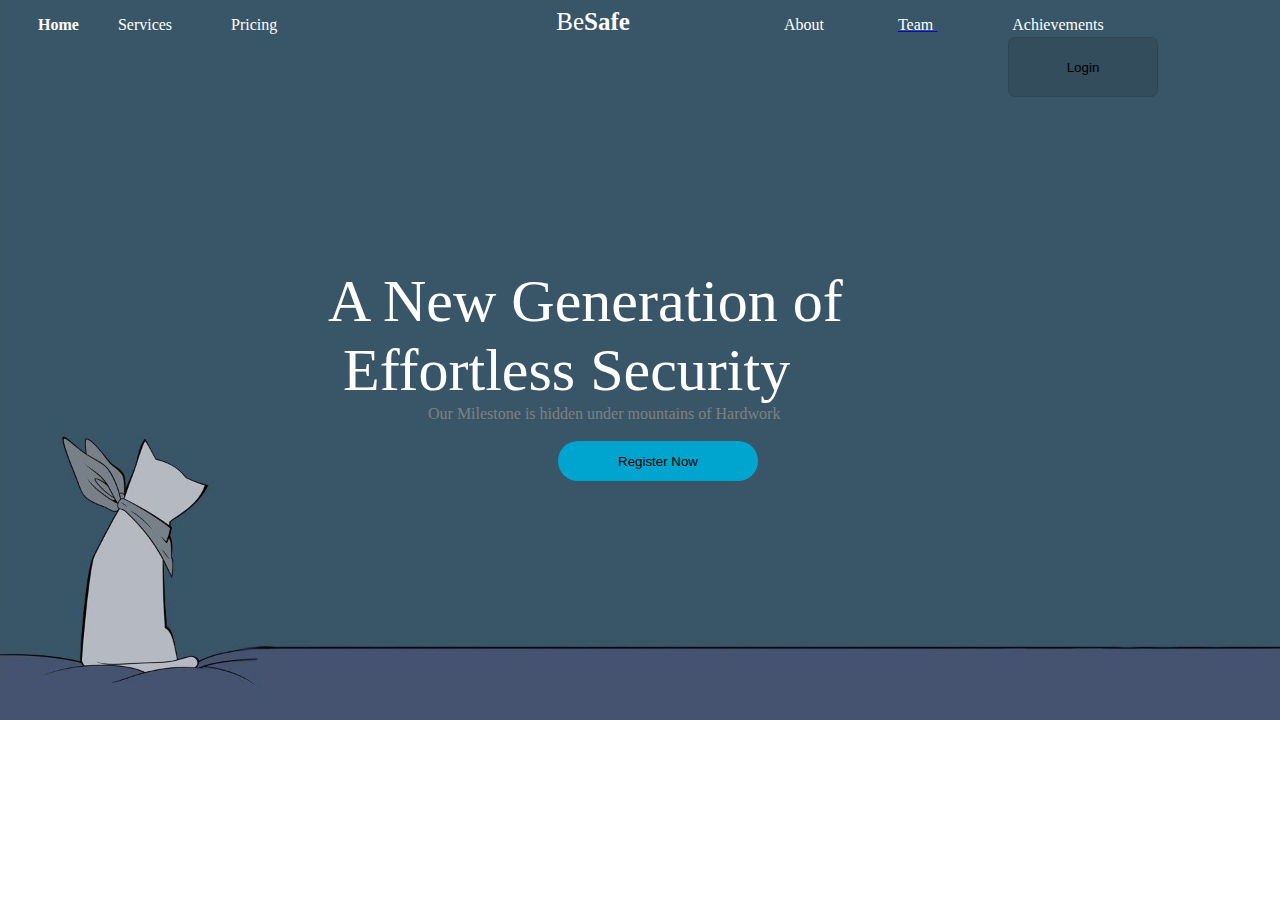
<file: index.html>
<!DOCTYPE html>
<html lang="en" dir="ltr">
  <head>
    <link rel="stylesheet" href="master.css">
    <meta charset="utf-8">
    <title></title>
  </head>
  <body class="body">

  <span style="margin-left:30px;color:white;margin-top:180px;"><b>Home</b></span>
  <span style="margin-left:35px;color:white;margin-top:18px;">Services</span>
  <span style="margin-left:55px;color:white;margin-top:8px">Pricing</span>
  <span style="margin-left:275px;color:white;margin-top:8px;font-size:25px;">Be<b>Safe</b></span>
 <span style="margin-left:150px;color:white;margin-top:8px;">About</b></span>

   <a href="teampage.html">  <span style="margin-left:70px;color:white;margin-top:8px;">Team</b></span>
</a><span style="margin-left:75px;color:white;margin-top:8px;">Achievements</b></span>
  <button type="button" name="button" class="buttonL" >Login</button>
  <div class="div1">
    A New Generation of<br> &nbspEffortless Security
  </div>
  <div class="short" style="font-size=20px;margin-left:420px;color:grey">
    Our Milestone is hidden under mountains of Hardwork
  </div>
<br>  <button type="button" name="button" class="buttonR" >Register Now</button>
<br>


  </body>
</html>
</file>
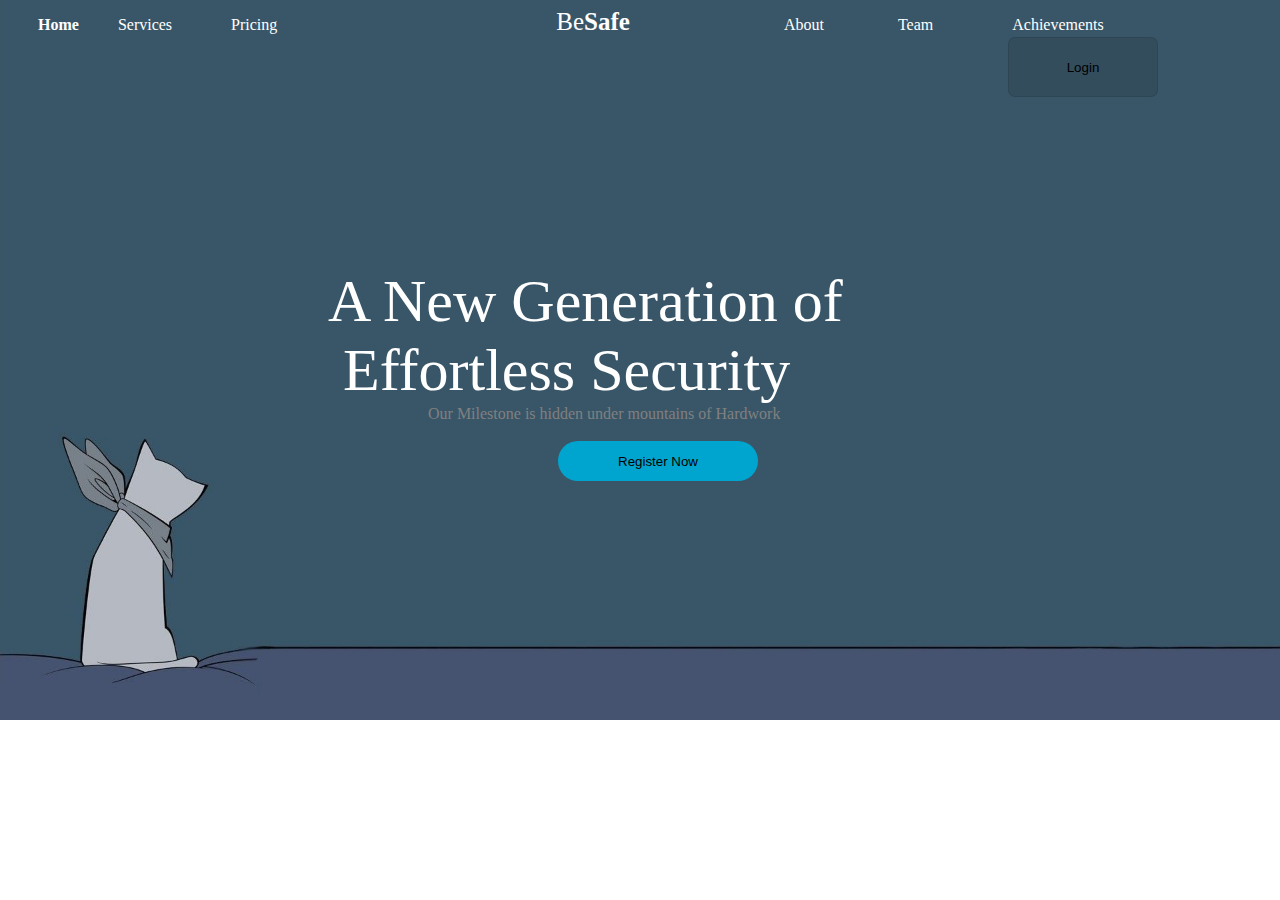
<file: Loginform.html>
<!DOCTYPE html>
<html lang="en" dir="ltr">
  <head>
    <link rel="stylesheet" href="master.css">
    <meta charset="utf-8">
    <title></title>
  </head>
  <body class="body">

  <span style="margin-left:30px;color:white;margin-top:180px;"><b>Home</b></span>
  <span style="margin-left:35px;color:white;margin-top:18px;">Services</span>
  <span style="margin-left:55px;color:white;margin-top:8px">Pricing</span>
  <span style="margin-left:275px;color:white;margin-top:8px;font-size:25px;">Be<b>Safe</b></span>
 <span style="margin-left:150px;color:white;margin-top:8px;">About</b></span>
  <span style="margin-left:70px;color:white;margin-top:8px;">Team</b></span>
  <span style="margin-left:75px;color:white;margin-top:8px;">Achievements</b></span>
  <button type="button" name="button" class="buttonL" >Login</button>
  <div class="div1">
    A New Generation of<br> &nbspEffortless Security
  </div>
  <div class="short" style="font-size=20px;margin-left:420px;color:grey">
    Our Milestone is hidden under mountains of Hardwork
  </div>
<br>  <button type="button" name="button" class="buttonR" >Register Now</button>
<br>


  </body>
</html>
</file>
<file: master.css>
.body{
  background-image: url(back.jpg);
  background-size:  cover;
  background-repeat: no-repeat;
  height: 100%;
  background-size: cover;
}
.div1
{
  margin-top: 170px;
  font-size:60px;
  color:white;
  margin-left: 320px;
}
.form1
{
  border: none;
  background: transparent;
  width: 200px;
  border-bottom: 1px solid black;

}
.ptag
{
  font-size: 12px;
  text-align: left;
  margin-left: 17px;
  font-family: cursive;
}
.ptag1
{
  font-size: 12px;
  text-align: center;
  margin-left: 10px;
  font-family: cursive;
}
input[type="text"]
{
  background-image: url(user1.svg);
  background-size: contain;
  background-repeat: no-repeat;
}
input[type="password"]
{
  background-image: url(lock.png);
  background-size: contain;
  background-repeat: no-repeat;
}
.besafe{
  width: 120px;
  height: 60px;
}
.buttonR{
  width: 200px;
  height: 40px;
  border-radius: 20px;
  background-color: #00a5cf;
  margin-left: 550px;
  border: none;
}
.buttonL{
  width:150px;
  height: 60px;
  border-radius: 7px;
  background: rgb(0,0,0,0.1);
  margin-left: 1000px;
  border: 1px rgb(0,0,0,0.1) solid;
  margin-top: 1px;
}
.org{
  left:10px;
  top:15px;

}
</file>
